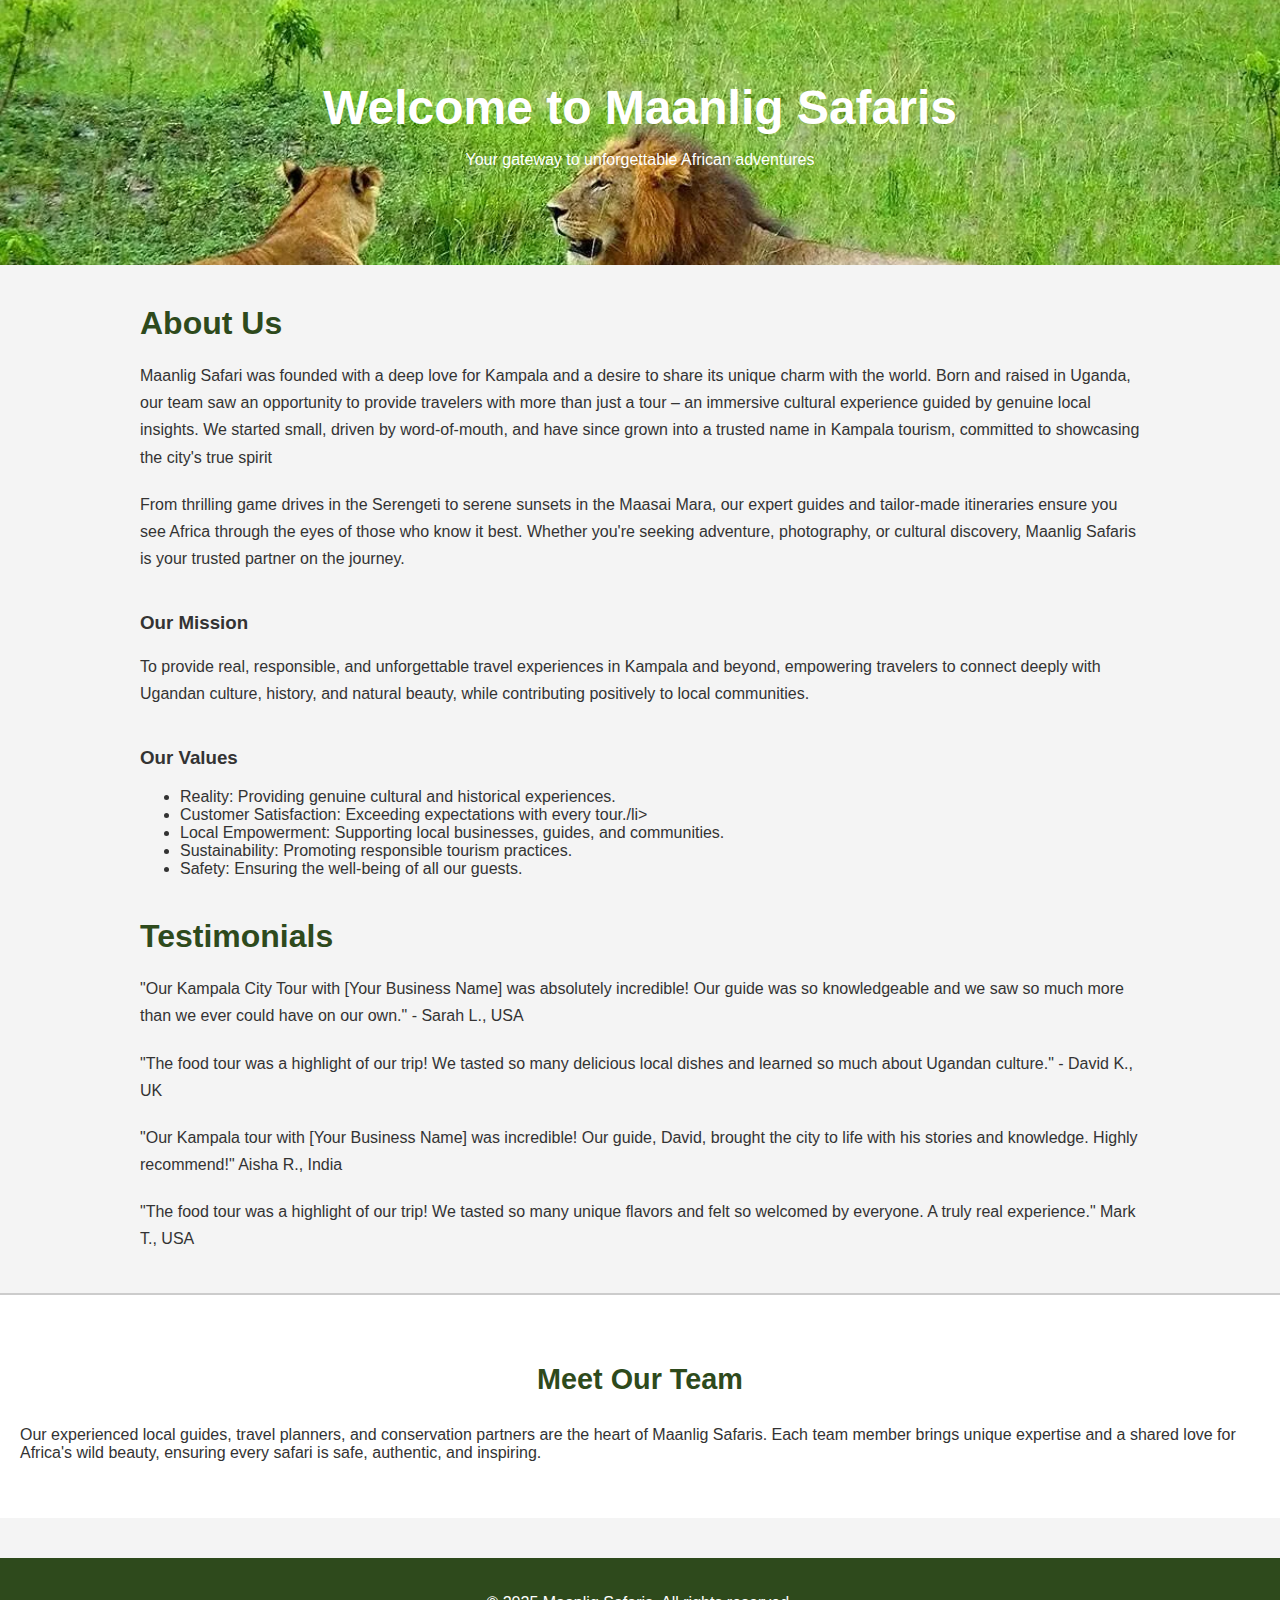
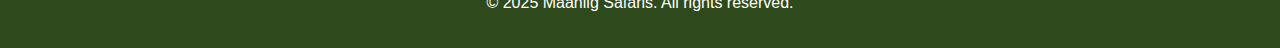
<file: about.html>
<!DOCTYPE html>
<html lang="en">
<head>
  <meta charset="UTF-8" />
  <meta name="viewport" content="width=device-width, initial-scale=1.0"/>
  <title>About Us | Maanlig Safaris</title>
  <link rel="stylesheet" href="about.css">
  <link rel="stylesheet" href="index.css">

</head>
<body>

  <header>
    <h1>Welcome to Maanlig Safaris</h1>
    <p>Your gateway to unforgettable African adventures</p>
  </header>

  <div class="about-section">
    <h2>About Us</h2>
    <p>Maanlig Safari was founded with a deep love for Kampala and a desire to share its unique charm with the world. Born and raised in Uganda, our team saw an opportunity to provide travelers with more than just a tour – an immersive cultural experience guided by genuine local insights. We started small, driven by word-of-mouth, and have since grown into a trusted
         name in Kampala tourism, committed to showcasing the city's true spirit</p>

    <p>From thrilling game drives in the Serengeti to serene sunsets in the Maasai Mara, our expert guides and tailor-made itineraries ensure you see Africa through the eyes of those who know it best. Whether you're seeking adventure, photography, or cultural discovery, Maanlig Safaris is your trusted partner on the journey.</p>
  </div>
  <div class="about-section">
    <h3>Our Mission</h3>
    <p>To provide real, responsible, and unforgettable travel experiences in Kampala and beyond, empowering travelers to connect deeply with Ugandan culture, history, and natural beauty, while contributing positively to local communities.</p>
  </div>
    <div class="about-section">
    <h3>Our Values</h3>

 <ul>
  <li>Reality: Providing genuine cultural and historical experiences.</li>
  <li>Customer Satisfaction: Exceeding expectations with every tour./li>
  <li>Local Empowerment: Supporting local businesses, guides, and communities.</li>
  <li>Sustainability: Promoting responsible tourism practices.</li>
  <li>Safety: Ensuring the well-being of all our guests.</li>
</ul>
  </div>
  <div class="about-section">
    <h2>Testimonials</h2> 
    <p>"Our Kampala City Tour with [Your Business Name] was absolutely incredible! Our guide was so 
        knowledgeable and we saw so much more than we ever could have on our own." - Sarah L., USA</p>
    <p>"The food tour was a highlight of our trip! We tasted so many 
        delicious local dishes and learned so much about Ugandan culture." - David K., UK</p>
    <p>"Our Kampala tour with [Your Business Name] was incredible! Our guide, David, brought the city to life with
         his stories and knowledge. Highly recommend!" Aisha R., India</p>
    <p>"The food tour was a highlight of our trip! We tasted so many unique flavors and felt so welcomed by everyone. 
        A truly real experience." Mark T., USA</p>
  </div>
  <div class="team-section">
    <h3>Meet Our Team</h3>
    <p>Our experienced local guides, travel planners, and conservation partners are the heart of Maanlig Safaris. Each team member brings unique expertise and a shared love for Africa's wild beauty, ensuring every safari is safe, authentic, and inspiring.</p>
  </div>

  <div class="footer">
    <p>&copy; 2025 Maanlig Safaris. All rights reserved.</p>
  </div>

</body>
</html>
</file>
<file: about.css>
body {
      font-family: 'Segoe UI', sans-serif;
      margin: 0;
      padding: 0;
      background: #f4f4f4;
      color: #333;
    
    }
    header {
      background: #2e4a1c;
      color: #fff;
      padding: 80px 20px;
      text-align: center;
      background: url('lion.jpg') no-repeat center center/cover;
    }
    

    header h1 {
      margin: 0;
      font-size: 3em;
    }
    .about-section {
      max-width: 1000px;
      margin: 40px auto;
      padding: 0 20px;

    }
    .about-section h2 {
      color: #2e4a1c;
      font-size: 2em;
      margin-bottom: 20px;
    }
    .about-section p {
      line-height: 1.7;
      margin-bottom: 20px;
    }
    .team-section {
      background: #fff;
      padding: 40px 20px;
      margin-top: 40px;
      border-top: 2px solid #ccc;
    }
    .team-section h3 {
      color: #2e4a1c;
      font-size: 1.8em;
      text-align: center;
      margin-bottom: 30px;
    }
    .footer {
      background: #2e4a1c;
      color: #fff;
      text-align: center;
      padding: 20px;
      margin-top: 40px;
    }
</file>
<file: index.css>
:root {
            --primary-color: #4a6f28; /* Safari green */
            --secondary-color: #e3a018; /* Golden yellow */
            --dark-color: #1a1a1a;
            --light-color: #f8f9fa;
        }
        
        body {
            font-family: 'Segoe UI', Tahoma, Geneva, Verdana, sans-serif;
        }
        
        .hero-section {
            background: linear-gradient(rgba(0,0,0,0.5), rgba(0,0,0,0.5)), url('safari-hero.jpg');
            background-size: cover;
            background-position: center;
            color: white;
            padding: 120px 0;
            background: url('package3.jpg') no-repeat center center/cover;
        }
        
        .nav-pills .nav-link.active {
            background-color: var(--secondary-color);
        }
        
        .package-card {
            transition: transform 0.3s;
            border: none;
            box-shadow: 0 4px 8px rgba(0,0,0,0.1);
        }
        
        .package-card:hover {
            transform: translateY(-10px);
        }
        
        .btn-primary {
            background-color: var(--primary-color);
            border-color: var(--primary-color);
        }
        
        .btn-outline-primary {
            color: var(--primary-color);
            border-color: var(--primary-color);
        }
        
        .btn-outline-primary:hover {
            background-color: var(--primary-color);
            color: white;
        }
</file>
